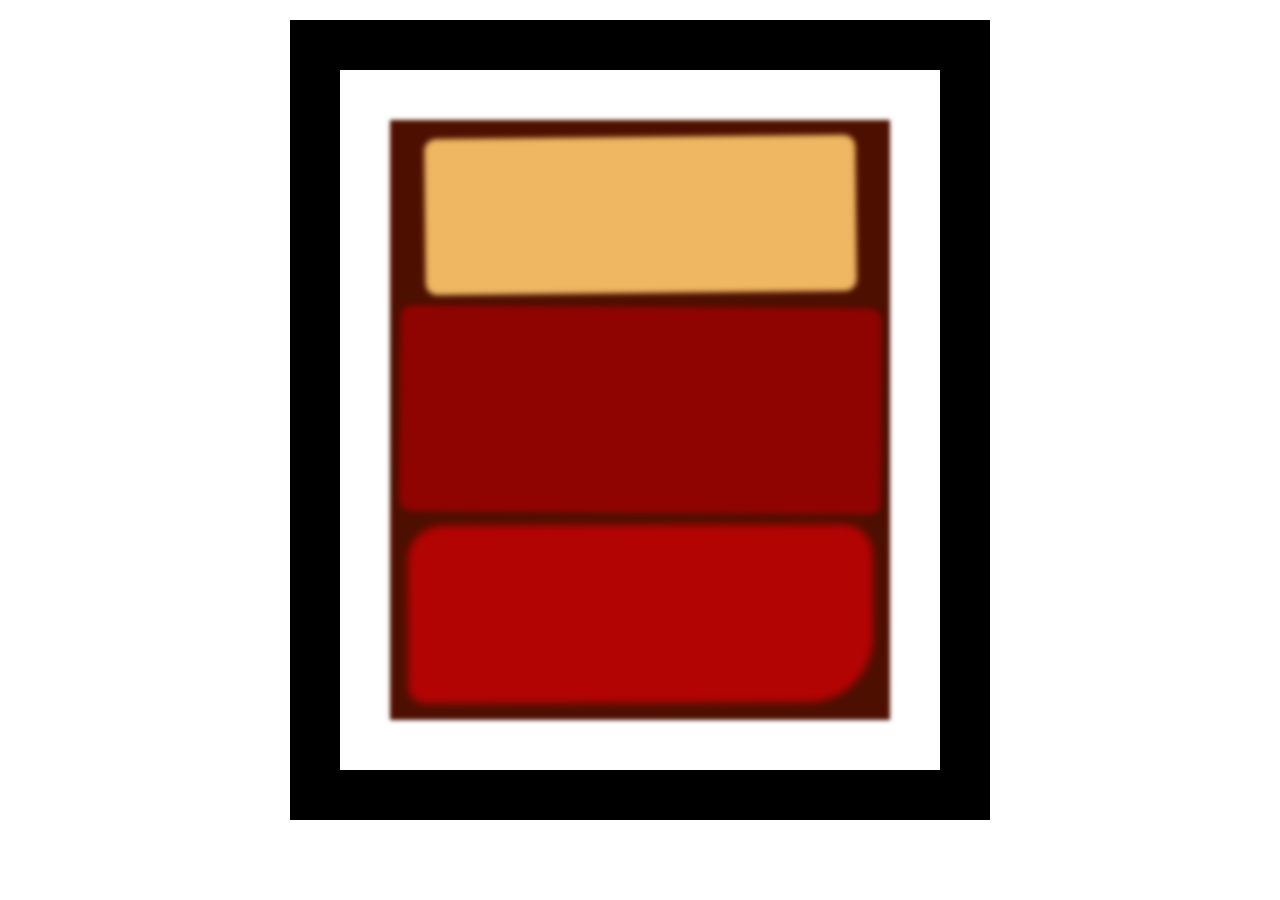
<file: section2-css/index.html>
<!DOCTYPE html>
<html lang="en">

<head>
    <meta charset="UTF-8">
    <title>Rothko Painting</title>
    <link href="./styles.css" rel="stylesheet">
</head>

<body>
    <div class="frame">
        <div class="canvas">
            <div class="one"></div>
            <div class="two"></div>
            <div class="three"></div>
        </div>
    </div>
</body>

</html>
</file>
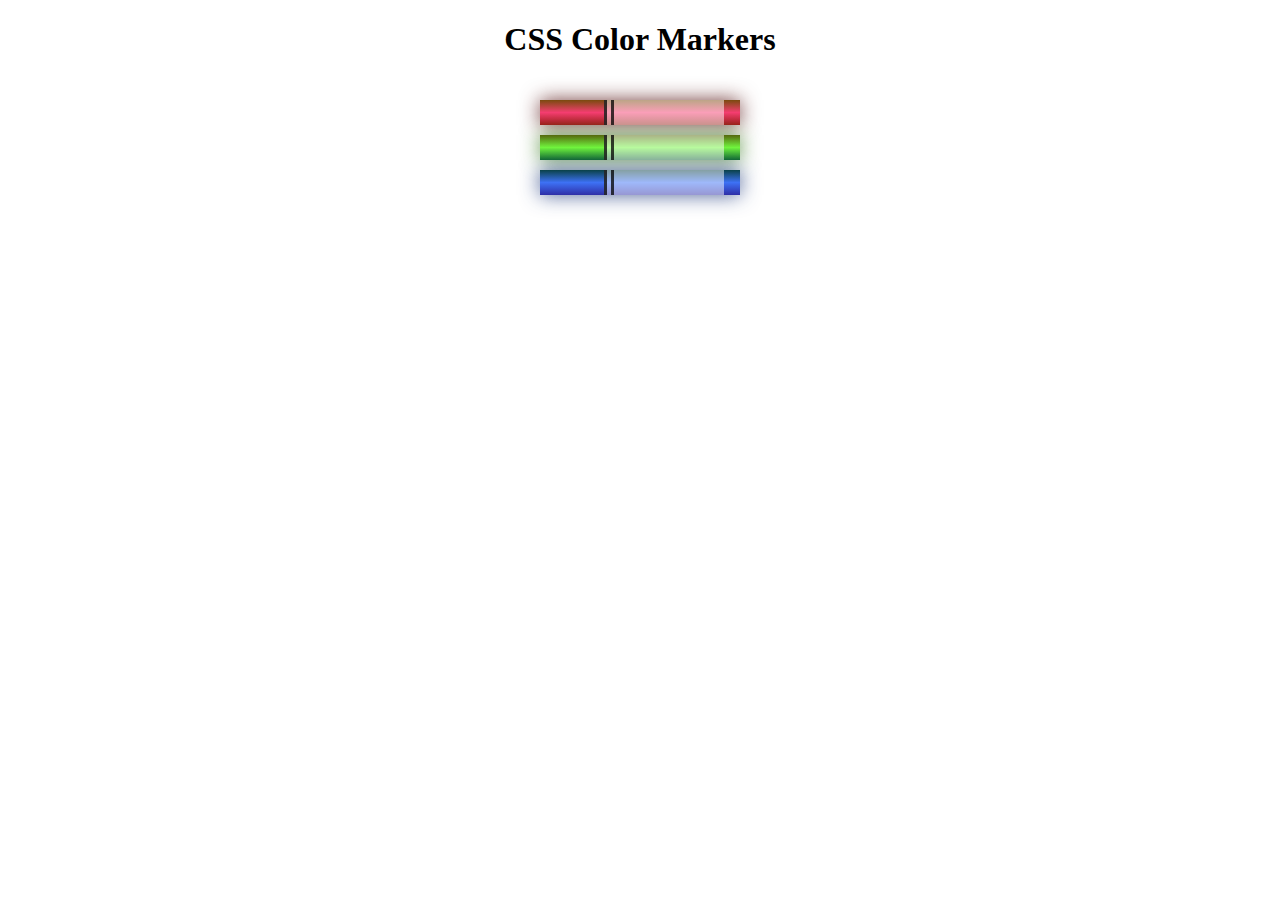
<file: tercer-ejercicio/index.html>
<!DOCTYPE html>
<html lang="en">
  <head>
    <meta charset="utf-8">
    <meta name="viewport" content="width=device-width, initial-scale=1.0">
    <title>Colored Markers</title>
    <link rel="stylesheet" href="styles.css">
  </head>
  <body>
    <h1>CSS Color Markers</h1>
    <div class="container">
      <div class="marker red">
        <div class="cap"></div>
        <div class="sleeve"></div>
      </div>
      <div class="marker green">
        <div class="cap"></div>
        <div class="sleeve"></div>
      </div>
      <div class="marker blue">
        <div class="cap"></div>
        <div class="sleeve"></div>
      </div>
    </div>
  </body>
</html>
</file>
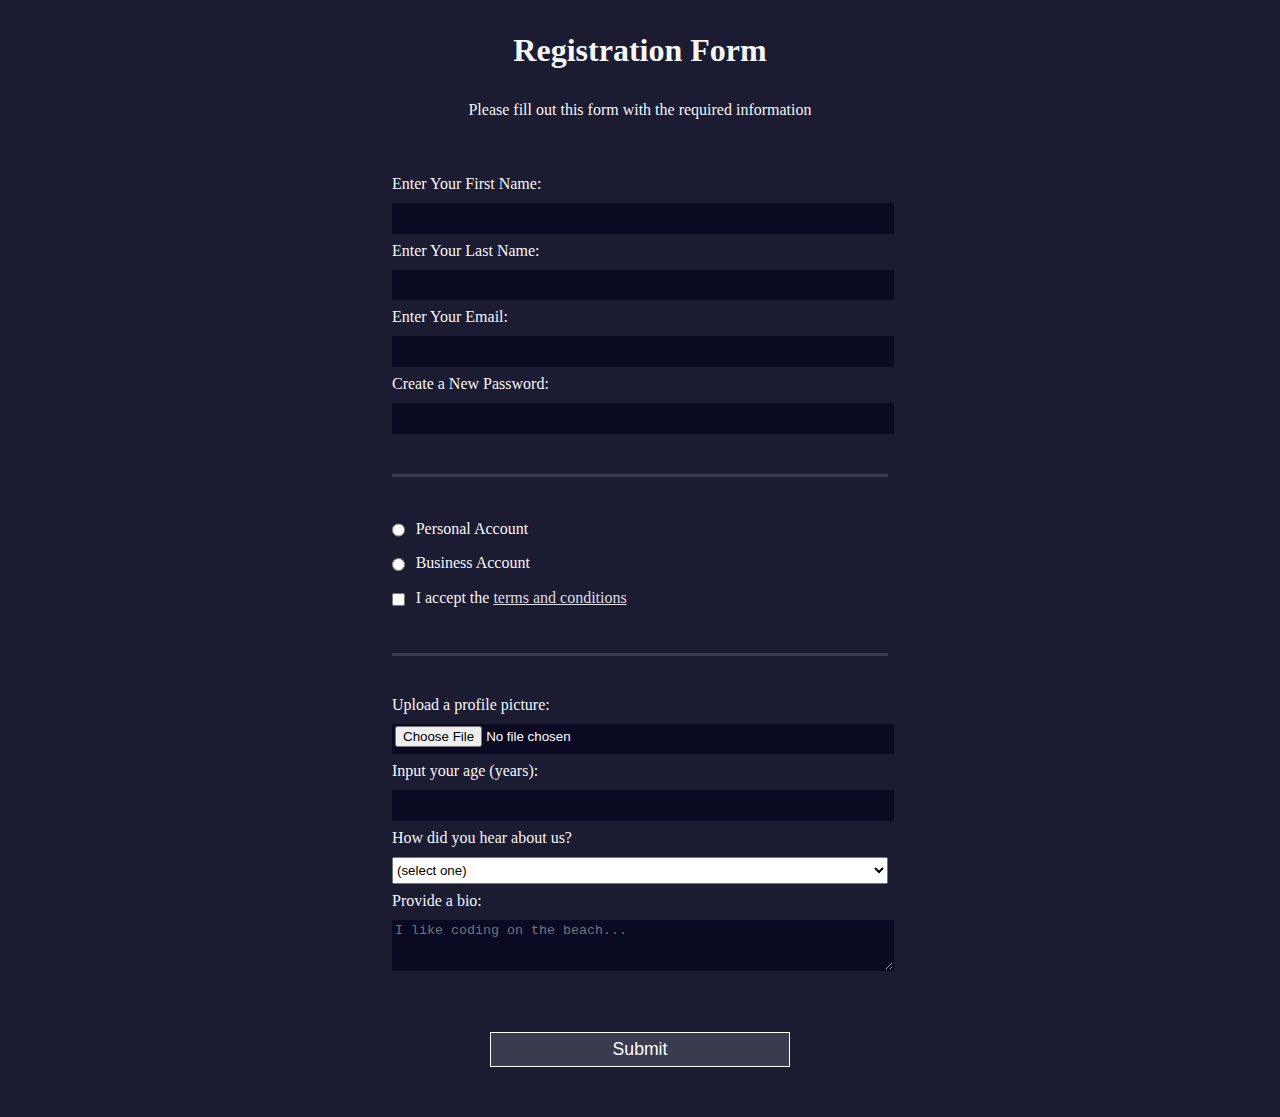
<file: section1-html-css/cuarto-ejercicio/index.html>
<!DOCTYPE html>
<html lang="en">
  <head>
    <meta charset="UTF-8">
    <title>Registration Form</title>
    <link rel="stylesheet" href="styles.css" />
  </head>
  <body>
    <h1>Registration Form</h1>
    <p>Please fill out this form with the required information</p>
    <form method="post" action='https://register-demo.freecodecamp.org'>
      <fieldset>
        <label for="first-name">Enter Your First Name: <input id="first-name" name="first-name" type="text" required /></label>
        <label for="last-name">Enter Your Last Name: <input id="last-name" name="last-name" type="text" required /></label>
        <label for="email">Enter Your Email: <input id="email" name="email" type="email" required /></label>
        <label for="new-password">Create a New Password: <input id="new-password" name="new-password" type="password" pattern="[a-z0-5]{8,}" required /></label>
      </fieldset>
      <fieldset>
        <label for="personal-account"><input id="personal-account" type="radio" name="account-type" class="inline" /> Personal Account</label>
        <label for="business-account"><input id="business-account" type="radio" name="account-type" class="inline" /> Business Account</label>
        <label for="terms-and-conditions">
          <input id="terms-and-conditions" type="checkbox" required name="terms-and-conditions" class="inline" /> I accept the <a href="https://www.freecodecamp.org/news/terms-of-service/">terms and conditions</a>
        </label>
      </fieldset>
      <fieldset>
        <label for="profile-picture">Upload a profile picture: <input id="profile-picture" type="file" name="file" /></label>
        <label for="age">Input your age (years): <input id="age" type="number" name="age" min="13" max="120" /></label>
        <label for="referrer">How did you hear about us?
          <select id="referrer" name="referrer">
            <option value="">(select one)</option>
            <option value="1">freeCodeCamp News</option>
            <option value="2">freeCodeCamp YouTube Channel</option>
            <option value="3">freeCodeCamp Forum</option>
            <option value="4">Other</option>
          </select>
        </label>
        <label for="bio">Provide a bio:
          <textarea id="bio" name="bio" rows="3" cols="30" placeholder="I like coding on the beach..."></textarea>
        </label>
      </fieldset>
      <input type="submit" value="Submit" />
    </form>
  </body>
</html>
</file>
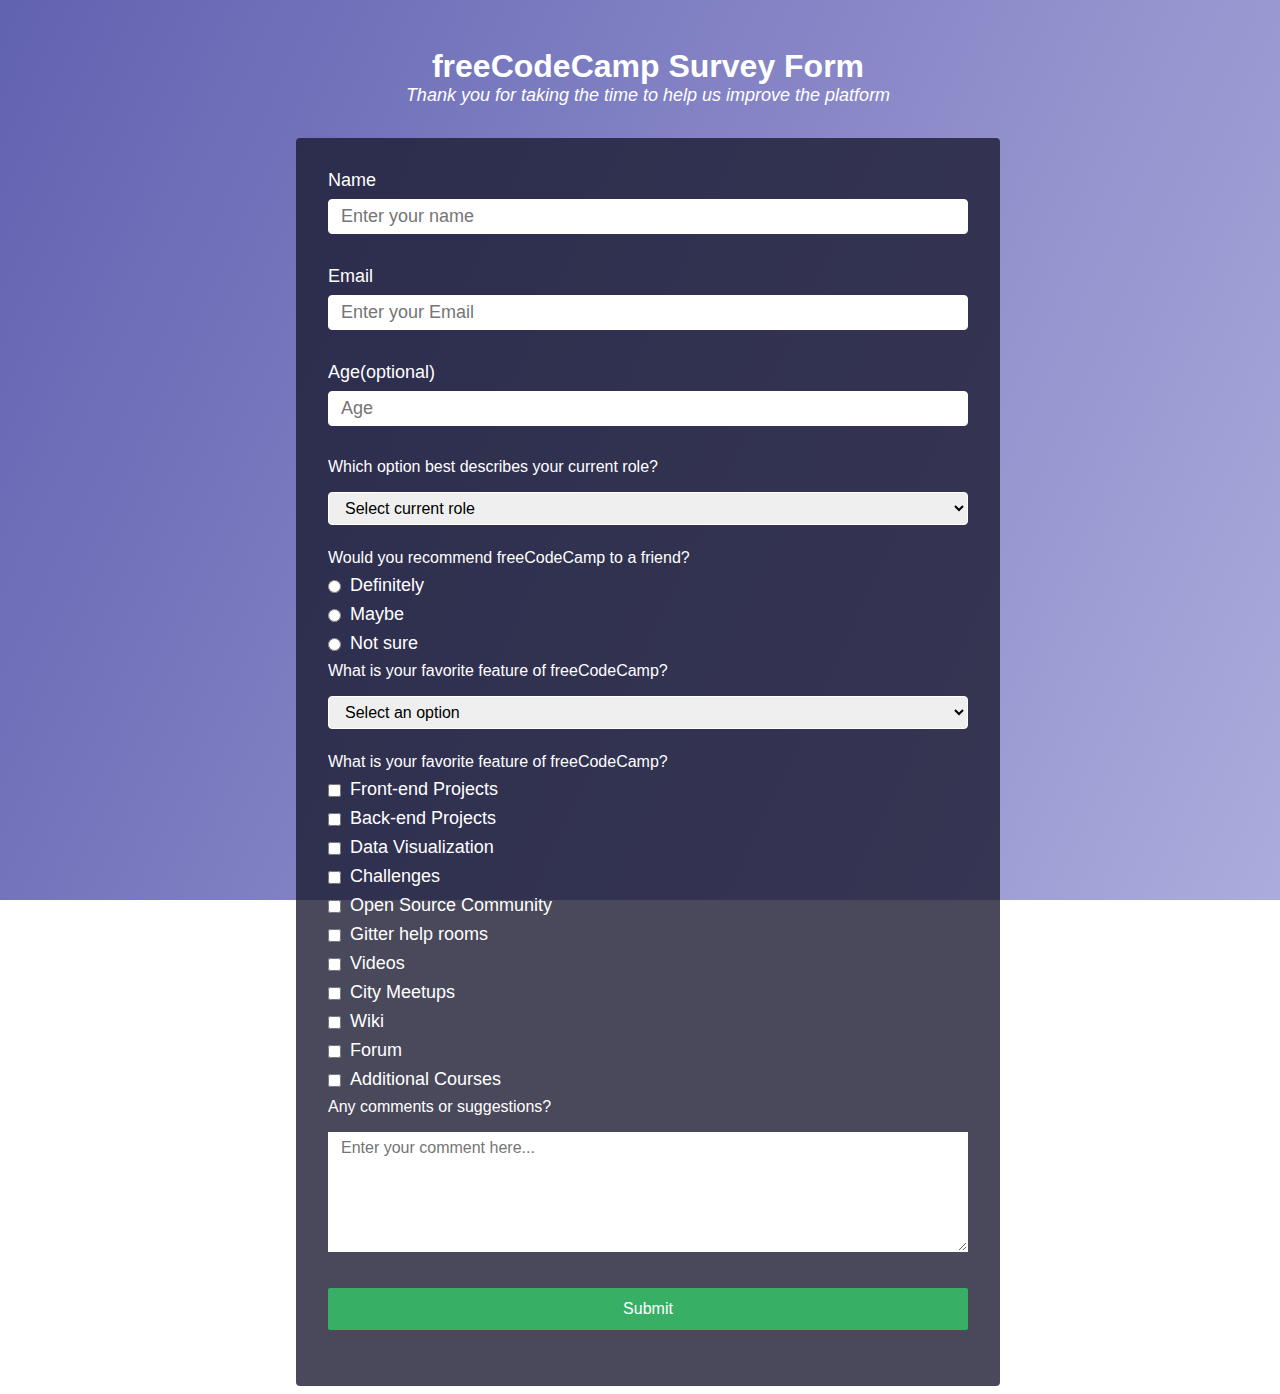
<file: section1-html-css/proyecto-final/index.html>
<!DOCTYPE html>
<html lang="en">

<head>
  <meta charset="UTF-8" />
  <meta name="viewport" content="width=device-width, initial-scale=1.0" />
  <title>survey-form.freecodecamp.rocks</title>
  <link rel="stylesheet" href="styles.css">
</head>

<body>
  <header>
    <h1 id="title" class="title">freeCodeCamp Survey Form</h1>
    <p id="description" class="description">Thank you for taking the time to help us improve the platform</p>
  </header>
  <form id="survey-form">
    <label id="name-label">Name<input id="name" type="text" placeholder="Enter your name" required /></label>
    <label id="email-label">Email<input id="email" type="email" placeholder="Enter your Email" required /></label>
    <label id="number-label">Age(optional)<input id="number" type="number" min="10" max="99" placeholder="Age"
        required /></label>

    <p>Which option best describes your current role?</p>
    <select id="dropdown">
      <option value="1">Select current role</option>
      <option value="2">Student</option>
      <option value="3">Full Time Job</option>
      <option value="4">Full Time Learner</option>
      <option value="5">Prefer not to say</option>
      <option value="6">Other</option>
    </select>

    <p>Would you recommend freeCodeCamp to a friend?</p>
    <label><input name="recommend" class="inline" type="radio" value="definitely">Definitely</label>
    <label><input name="recommend" class="inline" type="radio" value="maybe">Maybe</label>
    <label><input name="recommend" class="inline" type="radio" value="not-sure">Not sure</label>

    <p>What is your favorite feature of freeCodeCamp?</p>
    <select>
      <option value="1">Select an option</option>
      <option value="2">Chagenges</option>
      <option value="3">Projects</option>
      <option value="4">Community</option>
      <option value="5">Open Sourse</option>
    </select>

    <p>What is your favorite feature of freeCodeCamp?</p>
    <label><input class="inline" type="checkbox" value="1">Front-end Projects</label>
    <label><input class="inline" type="checkbox" value="2">Back-end Projects</label>
    <label><input class="inline" type="checkbox" value="3">Data Visualization</label>
    <label><input class="inline" type="checkbox" value="4">Challenges</label>
    <label><input class="inline" type="checkbox" value="5">Open Source Community</label>
    <label><input class="inline" type="checkbox" value="6">Gitter help rooms</label>
    <label><input class="inline" type="checkbox" value="7">Videos</label>
    <label><input class="inline" type="checkbox" value="8">City Meetups</label>
    <label><input class="inline" type="checkbox" value="9">Wiki</label>
    <label><input class="inline" type="checkbox" value="10">Forum</label>
    <label><input class="inline" type="checkbox" value="11">Additional Courses</label>

    <p>Any comments or suggestions?</p>
    <textarea placeholder="Enter your comment here..."></textarea>

    <input id="submit" type="submit" value="Submit" />
  </form>
</body>

</html>
</file>
<file: section2-css/styles.css>
.canvas {
    width: 500px;
    height: 600px;
    background-color: #4d0f00;
    overflow: hidden;
    filter: blur(2px);
  }
  
  .frame {
    border: 50px solid black;
    width: 500px;
    padding: 50px;
    margin: 20px auto;
  }
  
  .one {
    width: 425px;
    height: 150px;
    background-color: #efb762;
    margin: 20px auto;
    box-shadow: 0 0 3px 3px #efb762;
    border-radius: 9px;
    transform: rotate(-0.6deg);
  }
  
  .two {
    width: 475px;
    height: 200px;
    background-color: #8f0401;
    margin: 0 auto 20px;
    box-shadow: 0 0 3px 3px #8f0401;
    border-radius: 8px 10px;
    transform: rotate(0.4deg);
  }
  
  .one, .two {
    filter: blur(1px);
  }
  
  .three {
    width: 91%;
    height: 28%;
    background-color: #b20403;
    margin: auto;
    filter: blur(2px);
    box-shadow: 0 0 5px 5px #b20403;
    border-radius: 30px 25px 60px 12px;
    transform: rotate(-0.2deg);
  }
</file>
<file: tercer-ejercicio/styles.css>
h1 {
    text-align: center;
  }
  
  .container {
    background-color: rgb(255, 255, 255);
    padding: 10px 0;
  }
  
  .marker {
    width: 200px;
    height: 25px;
    margin: 10px auto;
  }
  
  .cap {
    width: 60px;
    height: 25px;
  }
  
  .sleeve {
    width: 110px;
    height: 25px;
    background-color: rgba(255, 255, 255, 0.5);
    border-left: 10px double rgba(0, 0, 0, 0.75);
  }
  
  .cap, .sleeve {
    display: inline-block;
  }
  
  .red {
    background: linear-gradient(rgb(122, 74, 14), rgb(245, 62, 113), rgb(162, 27, 27));
    box-shadow: 0 0 20px 0 rgba(83, 14, 14, 0.8);
  }
  
  .green {
    background: linear-gradient(#55680D, #71F53E, #116C31);
    box-shadow: 0 0 20px 0 #3B7E20CC;
  }

  .blue {
    background: linear-gradient(hsl(186, 76%, 16%), hsl(223, 90%, 60%), hsl(240, 56%, 42%));
    box-shadow: 0 0 20px 0 hsla(223, 59%, 31%, 0.8);
  }
</file>
<file: section1-html-css/cuarto-ejercicio/styles.css>
body {
    width: 100%;
    height: 100vh;
    margin: 0;
    background-color: #1b1b32;
    color: #f5f6f7;
    font-family: Tahoma;
    font-size: 16px;
  }
  
  h1, p {
    margin: 1em auto;
    text-align: center;
  }
  
  form {
    width: 60vw;
    max-width: 500px;
    min-width: 300px;
    margin: 0 auto;
    padding-bottom: 2em;
  }
  
  fieldset {
    border: none;
    padding: 2rem 0;
    border-bottom: 3px solid #3b3b4f;
  }
  
  fieldset:last-of-type {
    border-bottom: none;
  }
  
  label {
    display: block;
    margin: 0.5rem 0;
  }
  
  input,
  textarea,
  select {
    margin: 10px 0 0 0;
    width: 100%;
    min-height: 2em;
  }
  
  input, textarea {
    background-color: #0a0a23;
    border: 1px solid #0a0a23;
    color: #ffffff;
  }
  
  .inline {
    width: unset;
    margin: 0 0.5em 0 0;
    vertical-align: middle;
  }
  
  input[type="submit"] {
    display: block;
    width: 60%;
    margin: 1em auto;
    height: 2em;
    font-size: 1.1rem;
    background-color: #3b3b4f;
    border-color: white;
    min-width: 300px;
  }
  
  input[type="file"] {
    padding: 1px 2px;
  }
  
  a{
    color:#dfdfe2;
  }
</file>
<file: section1-html-css/proyecto-final/styles.css>
body{
    font-family: 'Poppins', sans-serif;
    color:white;
    background-image: 
      linear-gradient( 115deg, rgba(58, 58, 158, 0.8), rgba(136, 136, 206, 0.7) ), url(https://cdn.freecodecamp.org/testable-projects-fcc/images/survey-form-background.jpeg);
      background-attachment: fixed;
      overflow: scroll;
      width: 100%;
      height: 100%;
      background-size: cover;
      background-position: center;
  }
  
  header{
    margin: 3em 0 2em 0;
  }
  
  .title, .description{
    margin: 0 auto;  
    text-align: center;
  }
  
  .title{
    display: block;
    font-size: 2em;
  }
  
  .description{
    font-style: italic;
    font-size: 1.125rem;
  }
  
  form{
    display: block;
    background: rgba(27, 27, 50, 0.8);
    margin: 0 auto; 
    max-width: 40em;
    padding: 2em;
    border-radius: 0.25rem;
  }
  
  input, select, textarea{
    width: 100%;
    height: 2.375em auto;
    border-radius: 0.25rem;
    border: 1px solid #ffffff;
    padding: 0.375rem 0.750rem;
  
    margin-top:0.5rem;
    margin-bottom: 1.5rem;
  }
  
  p {
      margin-top: 0;
      margin-bottom: 0.5rem;
  }
  
  input[type="checkbox"], input[type="radio"]{
    display: inline;
  }
  
  label{
    display:block;
    width: 100%;
  }
  
  .inline {
      width: unset;
      margin: 0 0.5em 0 0;
      vertical-align: middle;
  }
  
  option {
      font-size:1.2em;
      display: block;
      min-height: 1.2em;
      padding: 0px 2px 1px;
  }
  
  input, button, select, textarea {
      font-family: inherit;
      font-size: inherit;
      line-height: inherit;
      box-sizing: border-box;
  }
  
  textarea{
    resize: vertical;
    min-height: 120px;
    width: 100%;
    border-radius: 0;
  }
  
  
  input[type="submit"]{
    background-color: #37af65;
    color: #ffffff;
    border: none;
    display: block;
    width: 100%;
    padding: 0.75rem;
    border-radius: 2px;
    cursor: pointer;
  }
  
  label {
    display: block;
    align-items: center;
    font-size: 1.125rem;
    margin-bottom: 0.5rem;
  }
</file>
